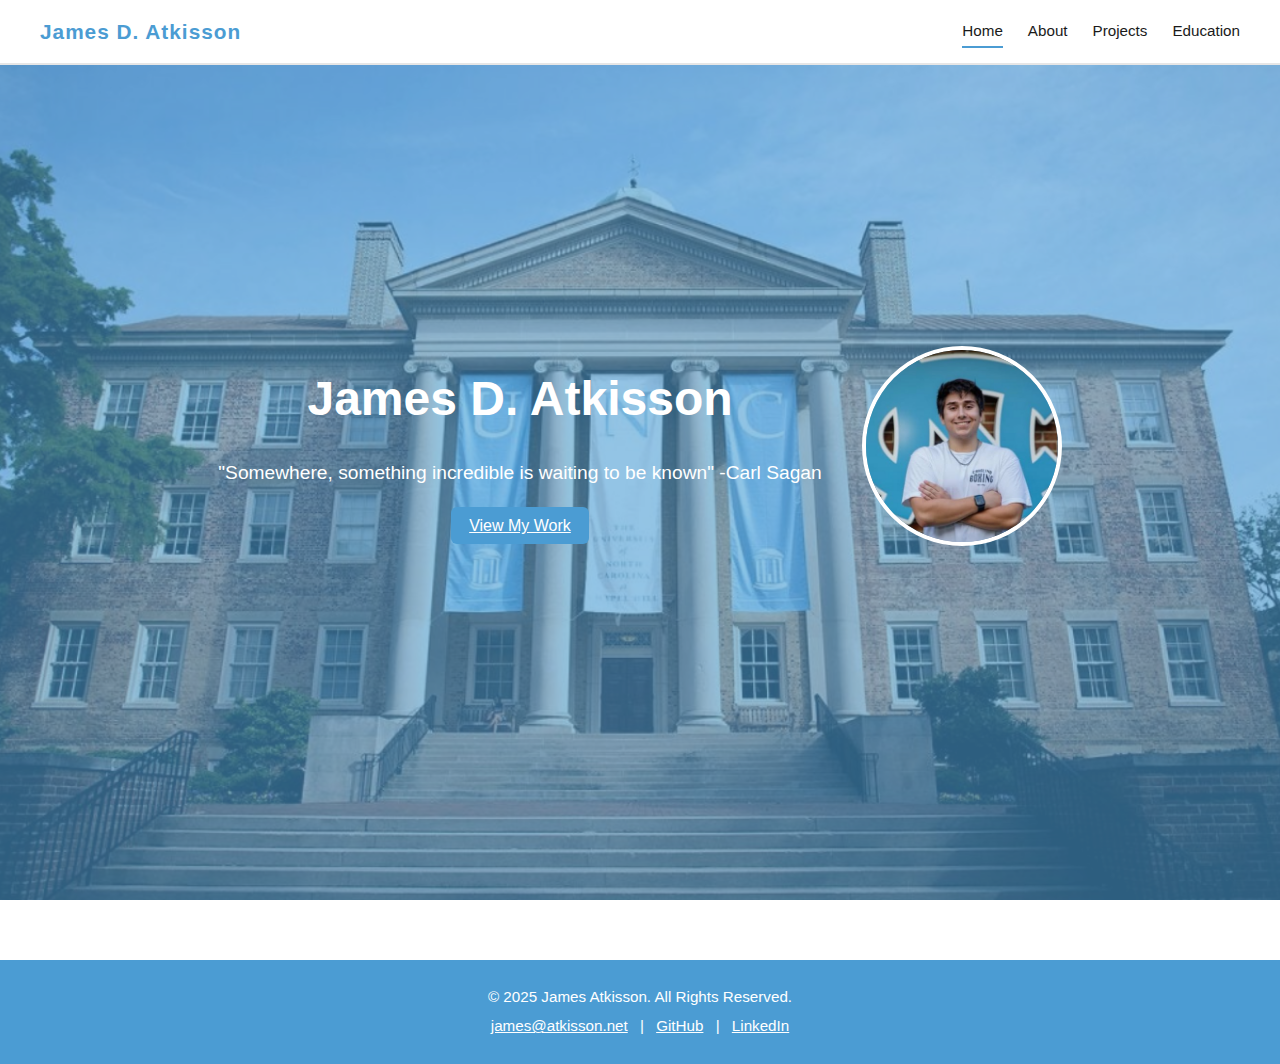
<file: index.html>
<!DOCTYPE html>
<html lang="en">
<head>
  <meta charset="UTF-8">
  <meta name="viewport" content="width=device-width, initial-scale=1.0">
  <title>James D. Atkisosn | Home</title>
  <link rel="stylesheet" href="style.css">
</head>
<body>

  <header>
    <div class="logo">James D. Atkisson</div>
    <div class="menu-toggle" onclick="toggleMenu()">☰</div>
    <nav>
       <a href="index.html" class="active">Home</a>
      <a href="about.html">About</a>
      <a href="projects.html">Projects</a>
      <a href="education.html">Education</a>
    </nav>
  </header>

  <main class="banner-section">
    <div class="banner-overlay">
      <div class="banner-content">
        <div class="banner-text">
          <h1>James D. Atkisson</h1>
          <p>"Somewhere, something incredible is waiting to be known" -Carl Sagan</p>
          <a href="projects.html" class="btn">View My Work</a>
        </div>
        <!-- Optional photo -->
        <div class="banner-photo">
          <img src="/imgs/personal3.jpg" alt="Your Name">
        </div>
      </div>
    </div>
  </main>

  <script>
    // Scroll effect for navbar
    window.addEventListener("scroll", function() {
      document.querySelector("header").classList.toggle("scrolled", window.scrollY > 50);
    });

    // Mobile menu toggle
    function toggleMenu() {
      document.querySelector("nav").classList.toggle("active");
    }
  </script>



<footer>
  <div class="footer-content">
    <p>&copy; 2025 James Atkisson. All Rights Reserved.</p>
    <p>
      <a href="mailto:james@atkisson.net">james@atkisson.net</a> |
      <a href="https://github.com/archon774" target="_blank">GitHub</a> |
      <a href="https://www.linkedin.com/in/james-atkisson/" target="_blank">LinkedIn</a>
    </p>
  </div>
</footer>
</body>
</html>
</file>
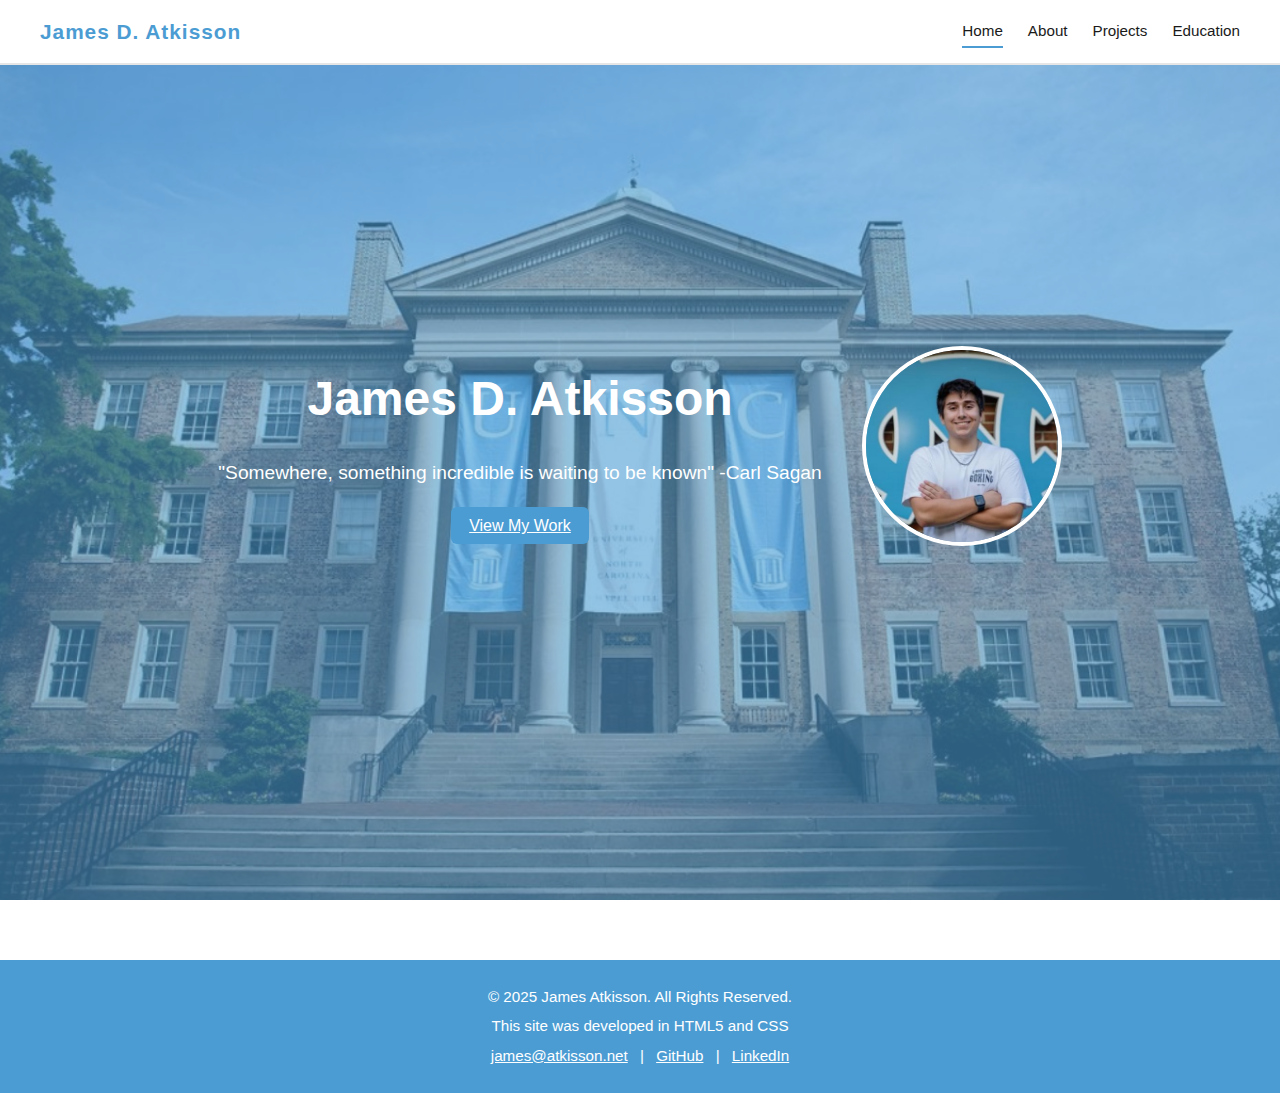
<file: docs/index.html>
<!DOCTYPE html>
<html lang="en">
<head>
  <meta charset="UTF-8">
  <meta name="viewport" content="width=device-width, initial-scale=1.0">
  <title>Home - James D. Atkisson</title>
  <link rel="stylesheet" href="style.css">
</head>
<body>

  <header>
    <div class="logo">James D. Atkisson</div>
    <div class="menu-toggle" onclick="toggleMenu()">☰</div>
    <nav>
       <a href="index.html" class="active">Home</a>
      <a href="about.html">About</a>
      <a href="projects.html">Projects</a>
      <a href="education.html">Education</a>
    </nav>
  </header>

  <main class="banner-section">
    <div class="banner-overlay">
      <div class="banner-content">
        <div class="banner-text">
          <h1>James D. Atkisson</h1>
          <p>"Somewhere, something incredible is waiting to be known" -Carl Sagan</p>
          <a href="projects.html" class="btn">View My Work</a>
        </div>
        <!-- Optional photo -->
        <div class="banner-photo">
          <img src="imgs/personal3.jpg" alt="Your Name">
        </div>
      </div>
    </div>
  </main>

  <script>
    // Scroll effect for navbar
    window.addEventListener("scroll", function() {
      document.querySelector("header").classList.toggle("scrolled", window.scrollY > 50);
    });

    // Mobile menu toggle
    function toggleMenu() {
      document.querySelector("nav").classList.toggle("active");
    }
  </script>



<footer>
  <div class="footer-content">
    <p>&copy; 2025 James Atkisson. All Rights Reserved.</p>
    <p>This site was developed in HTML5 and CSS</p>
    <p>
      <a href="mailto:james@atkisson.net">james@atkisson.net</a> |
      <a href="https://github.com/archon774" target="_blank">GitHub</a> |
      <a href="https://www.linkedin.com/in/james-atkisson/" target="_blank">LinkedIn</a>
    </p>
  </div>
</footer>
</body>
</html>
</file>
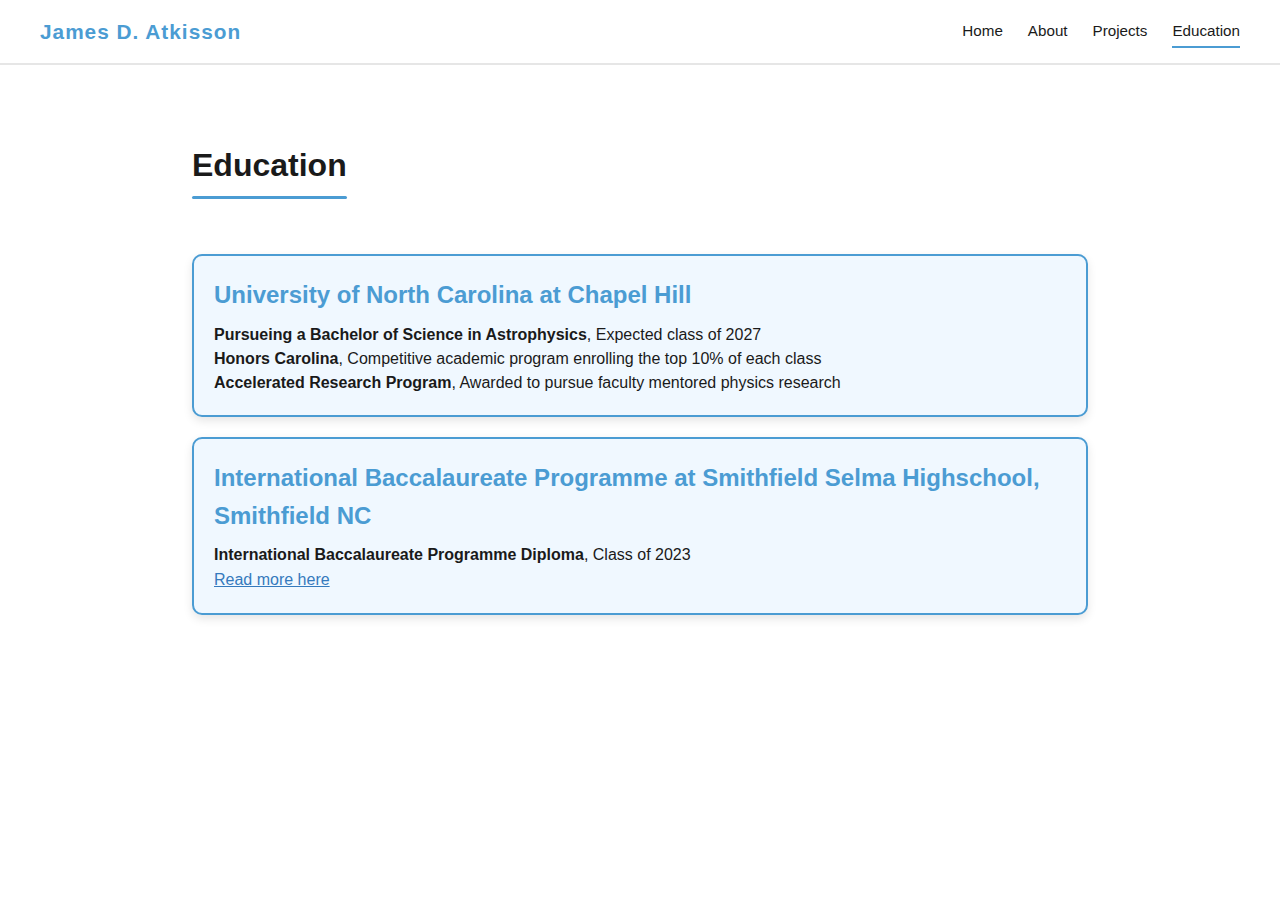
<file: education.html>
<!DOCTYPE html>
<html lang="en">
<head>
  <meta charset="UTF-8">
  <meta name="viewport" content="width=device-width, initial-scale=1.0">
  <title>Education - James D. Atkisson</title>
  <link rel="stylesheet" href="style.css">
</head>
<body>

  <!-- Navbar -->
  <header>
    <div class="logo">James D. Atkisson</div>
    <span class="menu-toggle">&#9776;</span>
    <nav>
    <a href="index.html">Home</a>
      <a href="index.html">About</a>
      <a href="projects.html">Projects</a>
      <a href="education.html" class="active">Education</a>
    </nav>
  </header>

  <!-- Main Content -->
  <div class="content">
    <section class="about-classes">
      <h2>Education</h2>
      </section>
      <section class ="education">

      <!-- College -->
      <div class="education-entry">
        <h3>University of North Carolina at Chapel Hill</h3>
        <p><strong>Pursueing a Bachelor of Science in Astrophysics</strong>, Expected class of 2027</p>
        <p><strong>Honors Carolina</strong>, Competitive academic program enrolling the top 10% of each class</p>
        <p><strong>Accelerated Research Program</strong>, Awarded to pursue faculty mentored physics research</p>
      </div>

      <!-- High School -->
      <div class="education-entry">
        <h3>International Baccalaureate Programme at Smithfield Selma Highschool, Smithfield NC</h3>
        <p><strong>International Baccalaureate Programme Diploma</strong>, Class of 2023</p>
        <a href="https://www.ibo.org/programmes/diploma-programme/" target="_blank">Read more here</a>
      </div>

    </section>
  </div>

  <script>
    // Mobile menu toggle
    const menuToggle = document.querySelector('.menu-toggle');
    const nav = document.querySelector('nav');

    menuToggle.addEventListener('click', () => {
      nav.classList.toggle('active');
    });
  </script>
</body>
</html>
</file>
<file: style.css>
/* Global reset */
* {
  margin: 0;
  padding: 0;
  box-sizing: border-box;
  font-family: "Segoe UI", Roboto, sans-serif;
}

body {
  background: #ffffff; /* white background */
  color: #1a1a1a;      /* dark text */
  line-height: 1.6;
}

/* Navbar */
header {
  position: fixed;
  top: 0;
  left: 0;
  width: 100%;
  padding: 15px 40px;
  display: flex;
  justify-content: space-between;
  align-items: center;
  background: #ffffff; /* white bar */
  border-bottom: 2px solid #e6e6e6;
  z-index: 1000;
  transition: background 0.3s ease, box-shadow 0.3s ease;
}

header.scrolled {
  box-shadow: 0 2px 10px rgba(0,0,0,0.08);
}

.logo {
  font-size: 1.3rem;
  font-weight: bold;
  color: #4B9CD3; /* Carolina Blue */
  letter-spacing: 1px;
}

/* Desktop nav */
nav {
  display: flex;
}

nav a {
  color: #1a1a1a;
  text-decoration: none;
  margin-left: 25px;
  font-size: 0.95rem;
  position: relative;
  transition: color 0.3s ease;
}

nav a::after {
  content: "";
  position: absolute;
  width: 0%;
  height: 2px;
  bottom: -4px;
  left: 0;
  background: #4B9CD3; /* underline in blue */
  transition: width 0.3s ease;
}

nav a:hover {
  color: #4B9CD3;
}

nav a:hover::after,
nav a.active::after {
  width: 100%;
}

/* Main content */
.content {
  padding: 120px 15% 60px; /* space under fixed navbar */
  max-width: 1400px;
  margin: 0 auto;
}

/* Buttons (for future projects) */
button, .btn {
  background: #4B9CD3;
  color: white;
  padding: 10px 18px;
  border: none;
  border-radius: 6px;
  cursor: pointer;
  transition: background 0.3s ease;
}

button:hover, .btn:hover {
  background: #3a8cc1;
}

/* Mobile responsive nav */
.menu-toggle {
  display: none;
  font-size: 1.8rem;
  color: #1a1a1a;
  cursor: pointer;
}

@media (max-width: 768px) {
  nav {
    display: none;
    position: absolute;
    top: 65px;
    right: 0;
    background: #ffffff;
    flex-direction: column;
    width: 200px;
    padding: 20px;
    border-left: 2px solid #e6e6e6;
  }

  nav a {
    margin: 15px 0;
    font-size: 1rem;
  }

  nav.active {
    display: flex;
  }

  .menu-toggle {
    display: block;
  }
}

/* Banner Section */
.banner-section {
  height: 100vh;
  background: url('imgs/background.png') center/cover no-repeat;
  display: flex;
  align-items: center;
  justify-content: center;
  position: relative;
}

.banner-overlay {
  background: rgba(75, 156, 211, 0.6); /* Carolina Blue overlay */
  width: 100%;
  height: 100%;
  display: flex;
  align-items: center;
  justify-content: center;
}

.banner-content {
  display: flex;
  flex-direction: row;
  align-items: center;
  justify-content: center;
  max-width: 1200px;
  padding: 30px;
  gap: 40px;
}

.banner-text {
  color: white;
  text-align: center;
}

.banner-text h1 {
  font-size: 3rem;
  margin-bottom: 20px;
}

.banner-text p {
  font-size: 1.2rem;
  margin-bottom: 25px;
}

.banner-photo img {
  border-radius: 50%;
  width: 200px;
  height: 200px;
  object-fit: cover;
  border: 4px solid white;
}

/* Responsive adjustments */
@media (max-width: 768px) {
  .banner-content {
    flex-direction: column;
    text-align: center;
  }

  .banner-photo {
    margin-top: 20px;
  }

  .banner-text h1 {
    font-size: 2.2rem;
  }

  .banner-text p {
    font-size: 1rem;
  }
}

.project-class {
  background: #f0f8ff; /* light Carolina Blue tint */
  padding: 15px 20px;
  border-radius: 8px;
  margin-bottom: 20px;
}

.project-class h3 {
  color: #4B9CD3; /* Carolina Blue headings */
  margin-bottom: 8px;
}

.project-class a {
  color: #4B9CD3; /* Carolina Blue links */
  text-decoration: underline;
  margin-left: 5px;
  transition: color 0.3s ease;
}

.project-class a:hover {
  color: #357ABD; /* darker blue on hover */
}

.project-images {
  display: flex;
  flex-direction: column;  /* stack images vertically */
  gap: 20px;               /* space between images */
  margin-top: 15px;
}

.project-image {
  width: 100%;             /* full container width */
  height: auto;            /* maintain aspect ratio */
  border-radius: 8px;
  border: 2px solid #4B9CD3; /* Carolina Blue border */
}





/* About sections: left-aligned content */
.about-text,
.about-classes,
.about-communities,
.about-images {
  margin-bottom: 40px;
  padding-top: 20px;
  display: flex;
  flex-direction: column;
  align-items: flex-start; /* content aligned to left */
}

/* Section headings */
.about-text h2,
.about-classes h2,
.about-communities h2,
.about-images h2 {
  color: #1a1a1a;
  font-size: 2rem;
  margin-bottom: 10px;
  display: inline-block;
  padding-bottom: 5px;
  position: relative;
}

/* Heading underline */
.about-text h2::after,
.about-classes h2::after,
.about-communities h2::after,
.about-images h2::after {
  content: "";
  display: block;
  height: 3px;
  width: 100%;
  background-color: #4B9CD3;
  margin-top: 5px;
  border-radius: 2px;
}

/* Lists in about sections */
.about-text ul,
.about-classes ul,
.about-communities ul,
.about-images ul {
  margin: 0;
  padding-left: 20px; /* bullets aligned neatly */
}


/* Community grid container */
.community-grid {
  display: flex;
  flex-direction: column; /* stack items vertically */
  gap: 30px;              /* space between sections */
  padding: 20px 0;
}

/* Individual community entries */
.community-card {
  width: 100%;           /* take full container width */
  background: none;      /* no boxes */
  border: none;          /* no borders */
  padding: 0;            /* no extra padding */
  box-shadow: none;      /* no shadow */
}

/* Name/title */
.community-card h3 {
  color: #4B9CD3;        /* Carolina Blue */
  font-size: 1.6rem;
  margin-bottom: 6px;
}
.card-section h4 {
  color: black;          /* darker Carolina Blue */
  font-size: 1.1rem;
  margin-bottom: 6px;
}


/* Optional link */
.card-link {
  color: #357ABD;         /* Carolina Blue */
  text-decoration: underline;
  font-size: 1rem;
  margin-bottom: 8px;
  display: inline-block;
}

.card-link:hover {
  color: #1a1a1a;        /* darkens on hover */
}

/* Description text */
.community-card p {
  font-size: 1rem;
  line-height: 1.5;
  color: #1a1a1a;
}



/* Image Grid */
.image-grid {
  display: flex;
  flex-wrap: wrap;
  gap: 15px;
  justify-content: center; /* center the grid */
}

.image-item {
  flex: 1 1 200px; 
  max-width: 250px; 
  text-align: center; /* center caption text */
}

.image-item img {
  width: 100%;
  height: 150px;
  object-fit: cover;
  border-radius: 12px;
  border: 2px solid #4B9CD3;
  transition: transform 0.3s ease, box-shadow 0.3s ease;
}

.image-item img:hover {
  transform: scale(1.05);
  box-shadow: 0 8px 15px rgba(0,0,0,0.2);
}

.image-caption {
  margin-top: 8px;
  font-size: 0.9rem;
  color: #1a1a1a;
}

/* Mobile adjustments */
@media (max-width: 600px) {
  .image-item {
    flex: 1 1 100%; 
  }

  .image-item img {
    height: 180px;
  }
}

/* Education Entries */
.education-entry {
  background: #f0f8ff;      /* light Carolina Blue background */
  border: 2px solid #4B9CD3; /* Carolina Blue border */
  border-radius: 10px;
  padding: 20px;
  margin-bottom: 20px;
  box-shadow: 0 4px 10px rgba(0,0,0,0.1);
  transition: transform 0.3s ease, box-shadow 0.3s ease;
}

.education-entry h3 {
  color: #4B9CD3;           /* Carolina Blue heading */
  font-size: 1.5rem;
  margin-bottom: 8px;
}

.education-entry p {
  font-size: 1rem;
  color: #1a1a1a;
  line-height: 1.5;
}

.education-entry:hover {
  transform: translateY(-3px);
  box-shadow: 0 6px 15px rgba(0,0,0,0.15);
}

footer {
  background-color: #4B9CD3; /* Carolina Blue */
  color: white;
  text-align: center;
  padding: 20px 10%;
  margin-top: 60px;
}

footer a {
  color: white;
  text-decoration: underline;
  margin: 0 8px;
  transition: color 0.3s ease;
}

footer a:hover {
  color: #357ABD; /* darker Carolina Blue on hover */
}

.footer-content p {
  margin: 5px 0;
  font-size: 0.95rem;
}

.education-entry a {
  color: #357ABD;         /* Carolina Blue */
  text-decoration: underline;
  font-size: 1rem;
  transition: color 0.3s ease;
}

.education-entry a:hover {
  color: #1a1a1a;        /* darkens on hover */
}
</file>
<file: docs/style.css>
/* Global reset */
* {
  margin: 0;
  padding: 0;
  box-sizing: border-box;
  font-family: "Segoe UI", Roboto, sans-serif;
}

body {
  background: #ffffff; /* white background */
  color: #1a1a1a;      /* dark text */
  line-height: 1.6;
}

/* Navbar */
header {
  position: fixed;
  top: 0;
  left: 0;
  width: 100%;
  padding: 15px 40px;
  display: flex;
  justify-content: space-between;
  align-items: center;
  background: #ffffff; /* white bar */
  border-bottom: 2px solid #e6e6e6;
  z-index: 1000;
  transition: background 0.3s ease, box-shadow 0.3s ease;
}

header.scrolled {
  box-shadow: 0 2px 10px rgba(0,0,0,0.08);
}

.logo {
  font-size: 1.3rem;
  font-weight: bold;
  color: #4B9CD3; /* Carolina Blue */
  letter-spacing: 1px;
}

/* Desktop nav */
nav {
  display: flex;
}

nav a {
  color: #1a1a1a;
  text-decoration: none;
  margin-left: 25px;
  font-size: 0.95rem;
  position: relative;
  transition: color 0.3s ease;
}

nav a::after {
  content: "";
  position: absolute;
  width: 0%;
  height: 2px;
  bottom: -4px;
  left: 0;
  background: #4B9CD3; /* underline in blue */
  transition: width 0.3s ease;
}

nav a:hover {
  color: #4B9CD3;
}

nav a:hover::after,
nav a.active::after {
  width: 100%;
}

/* Main content */
.content {
  padding: 120px 15% 60px; /* space under fixed navbar */
  max-width: 1400px;
  margin: 0 auto;
}

/* Buttons (for future projects) */
button, .btn {
  background: #4B9CD3;
  color: white;
  padding: 10px 18px;
  border: none;
  border-radius: 6px;
  cursor: pointer;
  transition: background 0.3s ease;
}

button:hover, .btn:hover {
  background: #3a8cc1;
}

/* Mobile responsive nav */
.menu-toggle {
  display: none;
  font-size: 1.8rem;
  color: #1a1a1a;
  cursor: pointer;
}

@media (max-width: 768px) {
  nav {
    display: none;
    position: absolute;
    top: 65px;
    right: 0;
    background: #ffffff;
    flex-direction: column;
    width: 200px;
    padding: 20px;
    border-left: 2px solid #e6e6e6;
  }

  nav a {
    margin: 15px 0;
    font-size: 1rem;
  }

  nav.active {
    display: flex;
  }

  .menu-toggle {
    display: block;
  }
}

/* Banner Section */
.banner-section {
  height: 100vh;
  background: url('imgs/background.png') center/cover no-repeat;
  display: flex;
  align-items: center;
  justify-content: center;
  position: relative;
}

.banner-overlay {
  background: rgba(75, 156, 211, 0.6); /* Carolina Blue overlay */
  width: 100%;
  height: 100%;
  display: flex;
  align-items: center;
  justify-content: center;
}

.banner-content {
  display: flex;
  flex-direction: row;
  align-items: center;
  justify-content: center;
  max-width: 1200px;
  padding: 30px;
  gap: 40px;
}

.banner-text {
  color: white;
  text-align: center;
}

.banner-text h1 {
  font-size: 3rem;
  margin-bottom: 20px;
}

.banner-text p {
  font-size: 1.2rem;
  margin-bottom: 25px;
}

.banner-photo img {
  border-radius: 50%;
  width: 200px;
  height: 200px;
  object-fit: cover;
  border: 4px solid white;
}

/* Responsive adjustments */
@media (max-width: 768px) {
  .banner-content {
    flex-direction: column;
    text-align: center;
  }

  .banner-photo {
    margin-top: 20px;
  }

  .banner-text h1 {
    font-size: 2.2rem;
  }

  .banner-text p {
    font-size: 1rem;
  }
}

.project-class {
  background: #f0f8ff; /* light Carolina Blue tint */
  padding: 15px 20px;
  border-radius: 8px;
  margin-bottom: 20px;
}

.project-class h3 {
  color: #4B9CD3; /* Carolina Blue headings */
  margin-bottom: 8px;
}

.project-class a {
  color: #4B9CD3; /* Carolina Blue links */
  text-decoration: underline;
  margin-left: 5px;
  transition: color 0.3s ease;
}

.project-class a:hover {
  color: #357ABD; /* darker blue on hover */
}

.project-images {
  display: flex;
  flex-direction: column;  /* stack images vertically */
  gap: 20px;               /* space between images */
  margin-top: 15px;
}

.project-image {
  width: 100%;             /* full container width */
  height: auto;            /* maintain aspect ratio */
  border-radius: 8px;
  border: 2px solid #4B9CD3; /* Carolina Blue border */
}





/* About sections: left-aligned content */
.about-text,
.about-classes,
.about-communities,
.about-images {
  margin-bottom: 40px;
  padding-top: 20px;
  display: flex;
  flex-direction: column;
  align-items: flex-start; /* content aligned to left */
}

/* Section headings */
.about-text h2,
.about-classes h2,
.about-communities h2,
.about-images h2 {
  color: #1a1a1a;
  font-size: 2rem;
  margin-bottom: 10px;
  display: inline-block;
  padding-bottom: 5px;
  position: relative;
}

/* Heading underline */
.about-text h2::after,
.about-classes h2::after,
.about-communities h2::after,
.about-images h2::after {
  content: "";
  display: block;
  height: 3px;
  width: 100%;
  background-color: #4B9CD3;
  margin-top: 5px;
  border-radius: 2px;
}

/* Lists in about sections */
.about-text ul,
.about-classes ul,
.about-communities ul,
.about-images ul {
  margin: 0;
  padding-left: 20px; /* bullets aligned neatly */
}


/* Community grid container */
.community-grid {
  display: flex;
  flex-direction: column; /* stack items vertically */
  gap: 30px;              /* space between sections */
  padding: 20px 0;
}

/* Individual community entries */
.community-card {
  width: 100%;           /* take full container width */
  background: none;      /* no boxes */
  border: none;          /* no borders */
  padding: 0;            /* no extra padding */
  box-shadow: none;      /* no shadow */
}

/* Name/title */
.community-card h3 {
  color: #4B9CD3;        /* Carolina Blue */
  font-size: 1.6rem;
  margin-bottom: 6px;
}
.card-section h4 {
  color: black;          /* darker Carolina Blue */
  font-size: 1.1rem;
  margin-bottom: 6px;
}


/* Optional link */
.card-link {
  color: #357ABD;         /* Carolina Blue */
  text-decoration: underline;
  font-size: 1rem;
  margin-bottom: 8px;
  display: inline-block;
}

.card-link:hover {
  color: #1a1a1a;        /* darkens on hover */
}

/* Description text */
.community-card p {
  font-size: 1rem;
  line-height: 1.5;
  color: #1a1a1a;
}



/* Image Grid */
.image-grid {
  display: flex;
  flex-wrap: wrap;
  gap: 15px;
  justify-content: center; /* center the grid */
}

.image-item {
  flex: 1 1 200px; 
  max-width: 250px; 
  text-align: center; /* center caption text */
}

.image-item img {
  width: 100%;
  height: 150px;
  object-fit: cover;
  border-radius: 12px;
  border: 2px solid #4B9CD3;
  transition: transform 0.3s ease, box-shadow 0.3s ease;
}

.image-item img:hover {
  transform: scale(1.05);
  box-shadow: 0 8px 15px rgba(0,0,0,0.2);
}

.image-caption {
  margin-top: 8px;
  font-size: 0.9rem;
  color: #1a1a1a;
}

/* Mobile adjustments */
@media (max-width: 600px) {
  .image-item {
    flex: 1 1 100%; 
  }

  .image-item img {
    height: 180px;
  }
}

/* Education Entries */
.education-entry {
  background: #f0f8ff;      /* light Carolina Blue background */
  border: 2px solid #4B9CD3; /* Carolina Blue border */
  border-radius: 10px;
  padding: 20px;
  margin-bottom: 20px;
  box-shadow: 0 4px 10px rgba(0,0,0,0.1);
  transition: transform 0.3s ease, box-shadow 0.3s ease;
}

.education-entry h3 {
  color: #4B9CD3;           /* Carolina Blue heading */
  font-size: 1.5rem;
  margin-bottom: 8px;
}

.education-entry p {
  font-size: 1rem;
  color: #1a1a1a;
  line-height: 1.5;
}

.education-entry:hover {
  transform: translateY(-3px);
  box-shadow: 0 6px 15px rgba(0,0,0,0.15);
}

footer {
  background-color: #4B9CD3; /* Carolina Blue */
  color: white;
  text-align: center;
  padding: 20px 10%;
  margin-top: 60px;
}

footer a {
  color: white;
  text-decoration: underline;
  margin: 0 8px;
  transition: color 0.3s ease;
}

footer a:hover {
  color: #357ABD; /* darker Carolina Blue on hover */
}

.footer-content p {
  margin: 5px 0;
  font-size: 0.95rem;
}

.education-entry a {
  color: #357ABD;         /* Carolina Blue */
  text-decoration: underline;
  font-size: 1rem;
  transition: color 0.3s ease;
}

.education-entry a:hover {
  color: #1a1a1a;        /* darkens on hover */
}
</file>
